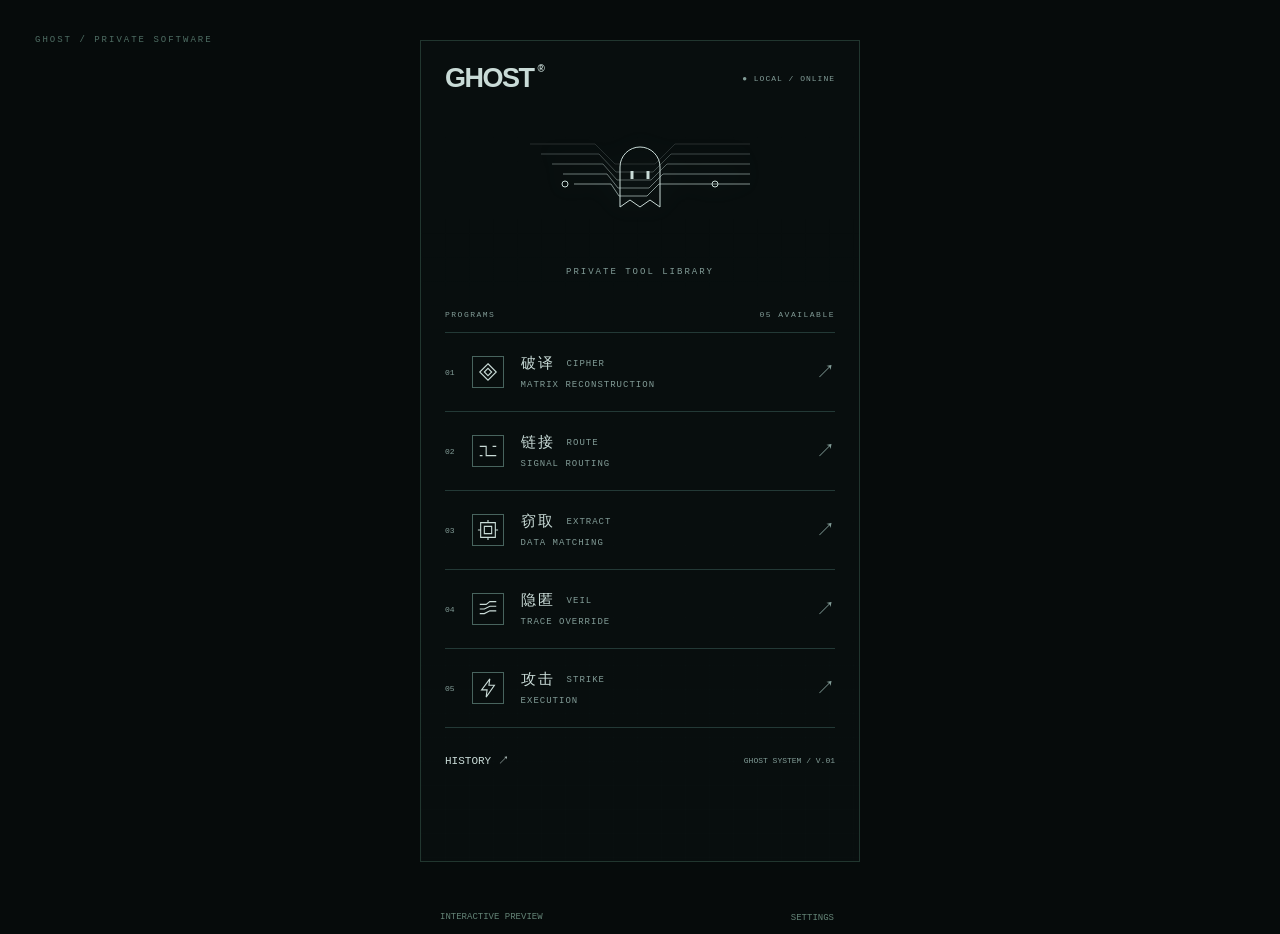
<file: public/ghost-preview.html>
<!doctype html><html lang="zh-CN"><head><meta charset="utf-8"><meta name="viewport" content="width=device-width,initial-scale=1,viewport-fit=cover"><meta name="theme-color" content="#080e0e"><title>GHOST · 程序预览</title><link rel="stylesheet" href="/src/apps/ghost/styles.css"><style>*{box-sizing:border-box}body{margin:0;background:#060b0b;color:#bfdbd7;font-family:ui-monospace,monospace}body:before{content:'GHOST / PRIVATE SOFTWARE';position:fixed;top:35px;left:35px;font-size:9px;letter-spacing:2px;color:#4f6e64}#root{max-width:440px;margin:40px auto;border:1px solid #21362f;min-height:820px}.preview-bar{max-width:440px;margin:0 auto;display:flex;justify-content:space-between;padding:10px 20px;color:#648477;font-size:9px}button{cursor:pointer}.preview-bar button{border:0;background:transparent;color:inherit;font:inherit}.gh-shell{min-height:820px}#mail{padding:30px;line-height:1.8}#mail h1{font-size:21px}#mail button{padding:14px;background:#bdd9cb;border:0;color:#102018;width:100%;margin-top:15px}#mail p{font-size:12px;color:#7d9b8c}@media(max-width:600px){body:before{display:none}#root{border:0;margin:0;min-height:100dvh}.gh-shell{min-height:calc(100dvh - 42px);padding-top:calc(24px + env(safe-area-inset-top))}.preview-bar{position:relative;margin-top:-40px;padding-bottom:env(safe-area-inset-bottom,10px)}}textarea{width:100%;height:350px;background:#102019;color:#bedaca;border:1px solid #456357;padding:15px}</style></head><body><main id="root"></main><div class="preview-bar"><span>INTERACTIVE PREVIEW</span><button id="preview-editor">SETTINGS</button></div><script type="module" src="/src/apps/ghost/preview.js"></script></body></html>
</file>
<file: src/apps/ghost/styles.css>
.gh-shell{--gh-ink:#bfdbd7;--gh-dim:#6b8784;--gh-line:#233936;--gh-bg:#080e0e;box-sizing:border-box;min-height:100%;padding:22px 24px 35px;background:var(--gh-bg);color:var(--gh-ink);font-family:ui-monospace,SFMono-Regular,Consolas,monospace;position:relative;isolation:isolate}.gh-shell *{box-sizing:border-box}.gh-shell:before{content:'';position:absolute;inset:0;z-index:-1;pointer-events:none;background-image:linear-gradient(#accfc907 1px,transparent 1px),linear-gradient(90deg,#accfc907 1px,transparent 1px);background-size:24px 24px;mask-image:linear-gradient(transparent,#0005)}.gh-shell button{font:inherit;color:inherit;cursor:pointer;touch-action:manipulation;-webkit-tap-highlight-color:transparent}.gh-shell button:focus-visible{outline:2px solid var(--gh-ink);outline-offset:3px}.gh-shell button:active{filter:brightness(1.5)}.gh-brand,.gh-top,.gh-list-label,.gh-game-footer,.gh-progress-label,.gh-port-label{display:flex;align-items:center;justify-content:space-between}.gh-wordmark{font-family:Arial,sans-serif;font-weight:800;font-size:27px;letter-spacing:-1.5px}.gh-wordmark>span{font-size:10px;vertical-align:top;margin-left:4px}.gh-live{font-size:8px;letter-spacing:1px;color:var(--gh-dim)}.gh-hero{text-align:center;padding:18px 0 33px}.gh-emblem{width:240px;max-width:100%;height:150px;filter:drop-shadow(0 0 11px #92cfc12b)}.gh-hero small,.gh-shell h1>span{display:block;font-size:9px;letter-spacing:2px;color:var(--gh-dim);font-weight:400}.gh-shell h1{font-family:Arial,'PingFang SC',sans-serif;font-size:30px;letter-spacing:1px;font-weight:500;margin:17px 0}.gh-shell h1>span{margin-top:12px}.gh-hero p{font-size:8px;letter-spacing:1px;color:var(--gh-dim);margin:12px 0 0}.gh-list-label{font-size:8px;letter-spacing:1.5px;color:var(--gh-dim);padding-bottom:13px;border-bottom:1px solid var(--gh-line)}.gh-button{border:0;background:none;padding:0}.gh-tools>.gh-button{width:100%;display:flex;align-items:center;gap:17px;text-align:left;padding:21px 0;border-bottom:1px solid var(--gh-line)}.gh-number{font-size:8px;color:var(--gh-dim)}.gh-tool-glyph{width:32px;height:32px;border:1px solid #48645e;display:grid;place-items:center;font-size:24px}.gh-tools section{flex:1}.gh-tools b{display:flex;gap:12px;align-items:center;font:500 15px Arial,'PingFang SC',sans-serif;letter-spacing:2px}.gh-tools b small{font:9px ui-monospace,monospace;letter-spacing:1px;color:var(--gh-dim)}.gh-tools p{margin:7px 0 0;font-size:9px;letter-spacing:1px;color:var(--gh-dim)}.gh-arrow{font-size:19px;color:var(--gh-dim)}.gh-bottom{margin-top:25px;display:flex;align-items:center;justify-content:space-between}.gh-bottom button{font-size:11px}.gh-bottom small{font-size:8px;color:var(--gh-dim)}.gh-corner{margin-top:34px;font-size:7px;letter-spacing:2px;color:#425e59}.gh-top{height:28px;font-size:9px;letter-spacing:1.5px;color:var(--gh-dim);margin-bottom:30px}.gh-top .gh-back{font:32px Arial;line-height:30px;color:var(--gh-ink);min-width:30px;text-align:left}.gh-key-art{text-align:center;padding:15px 0}.gh-keybox{padding:21px;border:1px solid var(--gh-line);background:#0c1515}.gh-keybox small{font-size:10px;letter-spacing:2px}.gh-keybox input{width:100%;border:0;border-bottom:1px solid var(--gh-line);background:transparent;padding:19px 0 13px;color:var(--gh-ink);font:17px ui-monospace,monospace;letter-spacing:2px;outline:0}.gh-keybox p{font-size:9px;color:var(--gh-dim)}.gh-primary{width:100%;padding:17px!important;border:1px solid #6f9790!important;background:#b9d9d2!important;color:#0b1714!important;font-size:12px!important;letter-spacing:3px;margin-top:24px}.gh-hint{text-align:center;font-size:9px;letter-spacing:1px;color:var(--gh-dim);margin:22px 0}.gh-game-head small{font-size:8px;color:var(--gh-dim);letter-spacing:2px}.gh-game-head h1{margin:12px 0;font-size:27px}.gh-game-head p{font-size:11px;color:var(--gh-dim);margin:0 0 26px}.gh-grid{display:grid;grid-template-columns:repeat(3,1fr);gap:5px;width:100%;margin-top:12px}.gh-grid button{border:1px solid var(--gh-line);aspect-ratio:1;background:#0d1817;min-width:0;overflow:hidden;transition:border-color .15s,background .15s}.gh-grid button.selected{border-color:var(--gh-ink);background:#243d37;box-shadow:0 0 12px #a3d3c322}.gh-grid svg{width:100%;height:100%;display:block}.gh-reference{display:flex;align-items:center;justify-content:flex-end;gap:8px}.gh-reference svg{width:64px;height:64px;border:1px solid var(--gh-line)}.gh-reference small{font-size:7px;color:var(--gh-dim);writing-mode:vertical-rl;letter-spacing:2px}.gh-pipes{gap:0;border:1px solid var(--gh-line);margin:8px 0 28px}.gh-pipes button{border:1px solid #182d29}.pipe-track{fill:none;stroke:#203c34;stroke-width:12}.pipe-wire{fill:none;stroke:#587c70;stroke-width:2}.gh-pipes circle{fill:#587c70}.gh-pipes .lit .pipe-wire{stroke:#c0e5d7;stroke-dasharray:10 5;animation:gh-flow 1s linear infinite}.gh-pipes .lit circle{fill:#c0e5d7}.gh-port-label{font-size:8px;letter-spacing:2px}.gh-port-label span:last-child{align-self:flex-end}.gh-progress-label{font-size:8px;color:var(--gh-dim);letter-spacing:1px}.gh-meter{height:2px;background:var(--gh-line);margin-top:14px;overflow:hidden}.gh-meter i{display:block;height:100%;background:#c4e1d9;transition:width .25s}.gh-target{padding:24px;border:1px solid #5d8176;background:#10201c}.gh-target small,.gh-code small{display:block;font-size:8px;letter-spacing:2px;color:var(--gh-dim)}.gh-target strong{display:block;font-size:25px;letter-spacing:3px;margin-top:18px}.gh-bars{display:flex;align-items:center;gap:9px;height:52px;margin-top:10px}.gh-bars i{background:#9cbbb1;width:3px;box-shadow:5px 0 #688c7b}.gh-options{display:grid;gap:10px;margin-top:24px}.gh-options button{border:1px solid var(--gh-line);padding:15px 18px;display:grid;grid-template-columns:1fr auto;text-align:left;background:#0c1613}.gh-options small{grid-column:1;font-size:7px;color:var(--gh-dim);letter-spacing:2px;margin-bottom:8px}.gh-options b{grid-column:1;font-size:18px;font-weight:400}.gh-options span{grid-column:2;grid-row:1/3;align-self:center}.gh-code{text-align:center;padding:22px 0}.gh-code strong{display:flex;gap:18px;justify-content:center;font-size:36px;font-weight:400;margin:25px 0}.gh-code .typed{opacity:.25}.gh-code>div{display:flex;gap:8px;justify-content:center}.gh-code i{display:block;width:18px;height:2px;background:#38564a}.gh-code i.filled{background:#c9e2d8}.gh-keypad{display:grid;grid-template-columns:repeat(3,1fr);gap:8px;margin-top:20px}.gh-keypad button{font-size:23px;border:1px solid var(--gh-line);background:#0e1c17;padding:17px}.gh-keypad button:active{background:#355247}.gh-game-footer{margin-top:35px;font-size:7px;color:var(--gh-dim);letter-spacing:1px}.gh-report{text-align:center;padding:55px 0 10px}.gh-result-mark{width:80px;height:80px;border:1px solid #789c8a;display:grid;place-items:center;margin:0 auto 32px;transform:rotate(45deg);font-size:40px}.gh-report small{display:block;font-size:8px;letter-spacing:3px;color:var(--gh-dim)}.gh-report h1{font-size:29px;margin-top:18px}.gh-report p{font-size:9px;color:var(--gh-dim);overflow-wrap:anywhere}.gh-report-meta{display:flex;justify-content:space-around;border-block:1px solid var(--gh-line);padding:22px 0;margin:40px 0 25px}.gh-report-meta span{font-size:7px;letter-spacing:2px;color:var(--gh-dim)}.gh-report-meta b{display:block;font-size:24px;margin-top:12px;color:var(--gh-ink);font-weight:400}.gh-history>div{display:flex;gap:15px;border-bottom:1px solid var(--gh-line);padding:20px 0;font-size:11px}.gh-history section{flex:1}.gh-history small{display:block;font-size:8px;line-height:1.8;margin-top:8px;color:var(--gh-dim);overflow-wrap:anywhere}.gh-history>div>span{font-size:9px}.gh-empty{color:var(--gh-dim);font-size:12px}.gh-strike{text-align:center}.gh-stream{text-align:left;min-height:200px;padding-top:20px}.gh-stream p{font-size:9px;border-bottom:1px solid var(--gh-line);padding:12px 0;animation:gh-reveal .3s ease-out}.gh-stream span{margin-right:12px;color:var(--gh-dim)}.gh-stream b{float:right;font-weight:400}.gh-strike>small{display:block;margin-top:18px;color:var(--gh-dim);font-size:8px;letter-spacing:2px}.app-ghost .app-nav{display:none}.app-ghost .app-content{padding-top:0!important;background:#080e0e}.app-ghost .gh-shell{padding-top:24px}.gh-shell .gh-button[disabled]{opacity:.3;cursor:default}@keyframes gh-flow{to{stroke-dashoffset:-30}}@keyframes gh-reveal{from{opacity:0;transform:translateY(5px)}to{opacity:1;transform:translateY(0)}}@media(prefers-reduced-motion:reduce){.gh-shell *{animation:none!important;transition:none!important}}@media(max-width:350px){.gh-shell{padding:18px}.gh-tools>.gh-button{gap:12px;padding:17px 0}.gh-target strong{font-size:21px}.gh-code strong{gap:10px}.gh-hero{padding-bottom:20px}.gh-hero .gh-emblem{height:115px}}
.gh-editor{border:1px solid #ccd3d7;border-radius:10px;margin-bottom:16px;padding:15px}.gh-editor legend{font-size:13px}.gh-editor label{display:flex;align-items:center;justify-content:space-between;gap:15px;font-size:12px;margin:10px 0}.gh-editor input{width:110px;min-height:40px;border:1px solid #cbd2d8;border-radius:6px;padding:8px}.gh-grid{touch-action:none}.gh-shell{--gh-ink:#c9dbd7;--gh-dim:#829c97}.gh-result-mark{transform:none;border-radius:50%}
.gh-tool-glyph svg{width:22px;height:22px}.gh-keypad button{min-height:53px}
</file>
